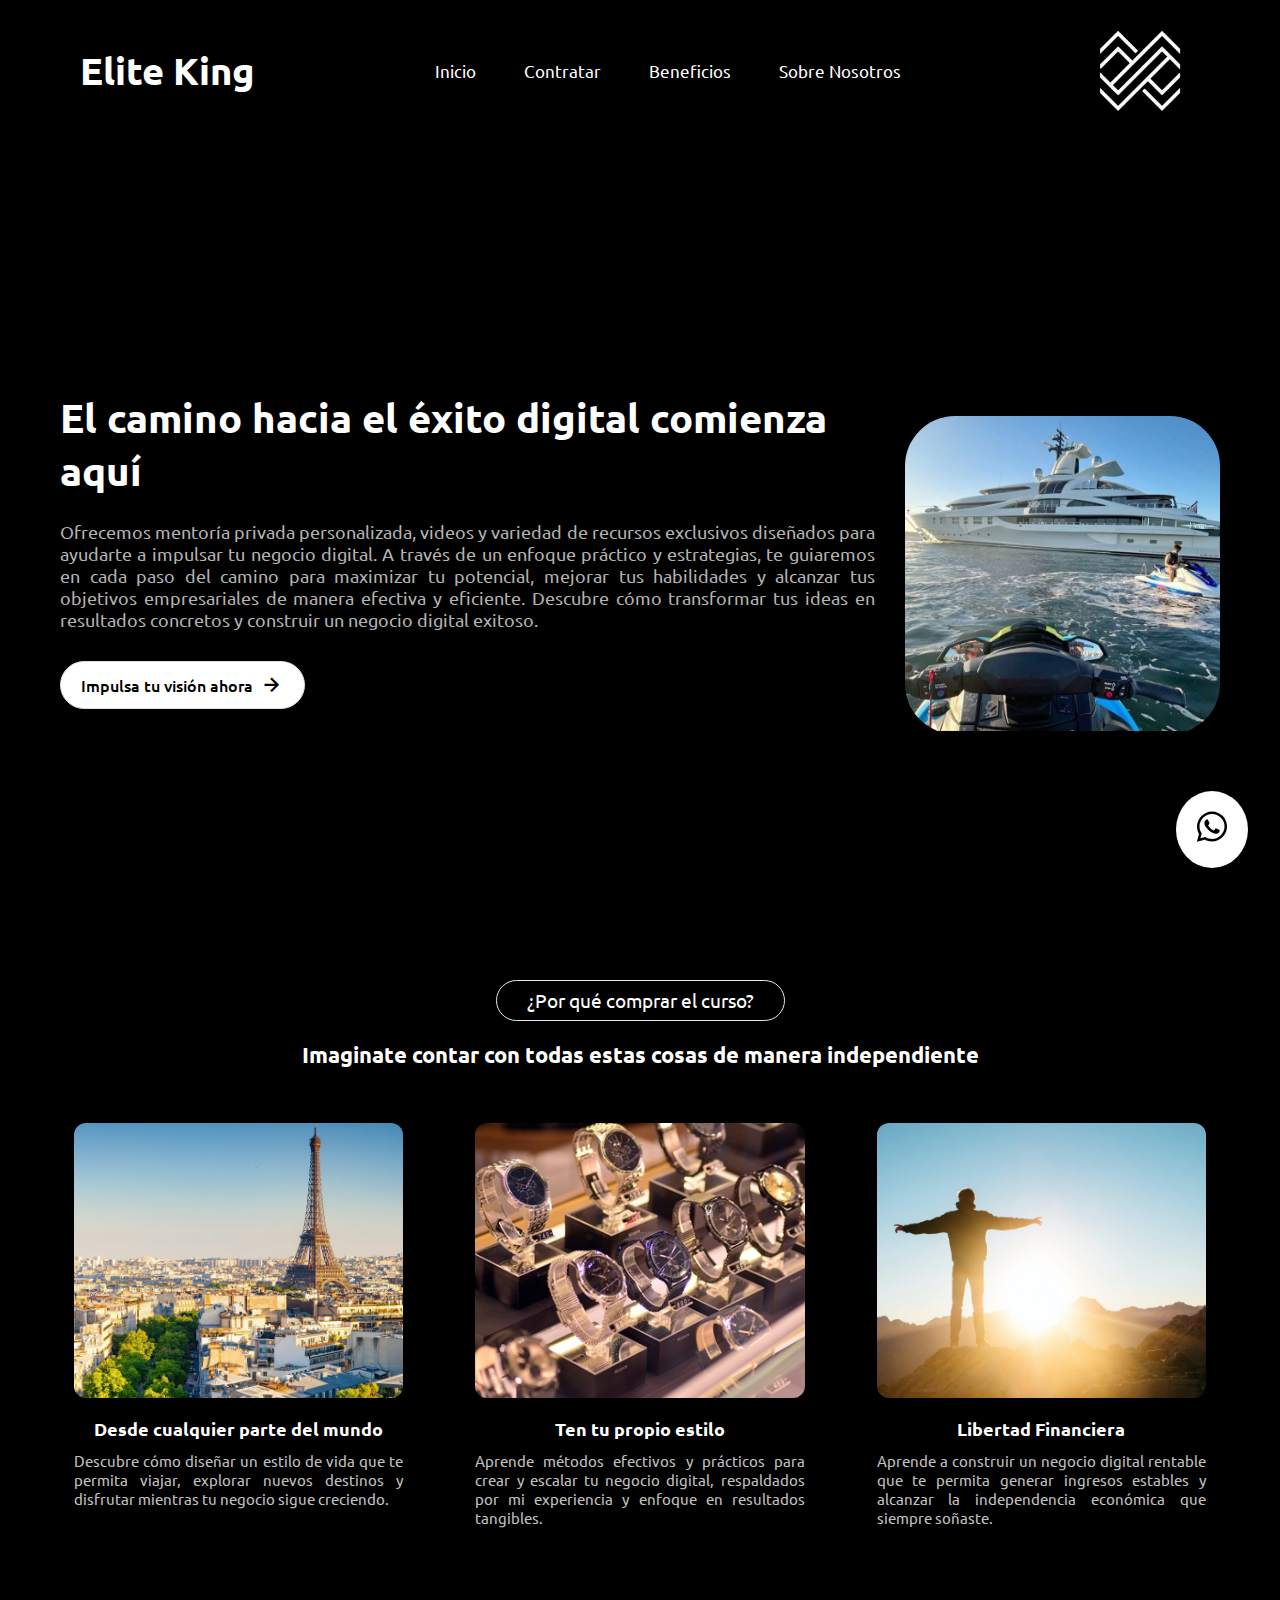
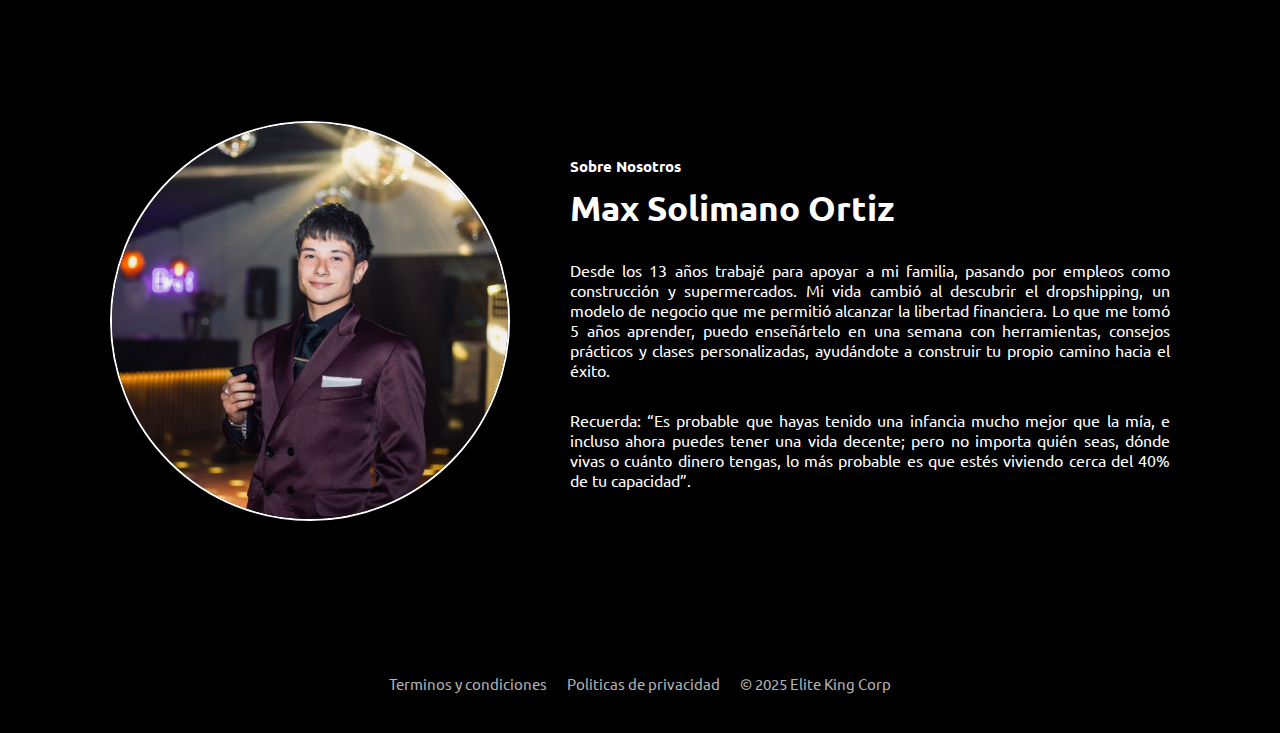
<file: index.html>
<!DOCTYPE html>
<html lang="en">
<head>
    <meta charset="UTF-8">
    <meta name="author" content="Gustavo González">
    <meta name="keywords" content="elite king, mentorias, negocios digitales, negocios, servicio de mentorias">
    <meta name="description" content="Impulsa tu negocio digital con mentoría personalizada y recursos exclusivos. A través de estrategias claras y efectivas, te ayudamos a convertir tu visión en resultados tangibles, brindándote el acompañamiento que necesitas para avanzar con confianza y alcanzar el éxito.">
    <meta name="viewport" content="width=device-width, initial-scale=1.0">
    <link rel="stylesheet" href="style.css">
    <link rel="icon" type="image/x-icon" href="favicon.ico">
    <link href='https://unpkg.com/boxicons@2.1.4/css/boxicons.min.css' rel='stylesheet'>
    <title>Elite King - Inicio</title>
</head>
<body>
    
    <nav>
        <a href="" class="logo">Elite King</a>
        <div class="links">
            <ul class="nav-links">
            <li class="link"><a href="#">Inicio</a></li>
            <li id="link1" class="link"><a href="#">Contratar</a></li>
            <li id="link2" class="link"><a href="#">Beneficios</a></li>
            <li id="link3" class="link"><a href="#">Sobre Nosotros</a></li>
        </ul>
        </div>
        <div class="nav-logo">
            <a href="#">
                <img src="logo.jpg" alt="logo_empresa">
            </a>
        </div>
    </nav>
    <div class="hero">
        <div class="left-section">
            <div class="top">
                <h2>El camino hacia el éxito digital comienza aquí</h2>
                <p>
                    Ofrecemos mentoría privada personalizada, videos y variedad de recursos exclusivos diseñados para ayudarte a impulsar tu negocio digital. A través de un enfoque práctico y estrategias, te guiaremos en cada paso del camino para maximizar tu potencial, mejorar tus habilidades y alcanzar tus objetivos empresariales de manera efectiva y eficiente. Descubre cómo transformar tus ideas en resultados concretos y construir un negocio digital exitoso.
                </p>
                <div class="buttons">
                    <button id="checkout-btn"><a href="mentorias.html">Impulsa tu visión ahora</a><i class='bx bx-right-arrow-alt'></i></button>
                </div>
            </div>
        </div>
        <div class="slider-box">
    <ul>
    <li>
        <img src="1.jpeg" alt="imagen_viaje_1">
    </li>
    <li>
        <img src="2.jpeg" alt="imagen_viaje_2">
    </li>
    <li>
        <img src="3.jpeg" alt="imagen_viaje_3">
    </li>
    <li>
        <img src="4.jpeg" alt="imagen_viaje_4">
    </li>
    <li>
        <img src="5.jpeg" alt="imagen_viaje_5">
    </li>
    </ul>
</div>
    </div>
    <div class="about">
        <p>¿Por qué comprar el curso?</p>
        <h2>Imaginate contar con todas estas cosas de manera independiente</h2>
        <div class="items">
            <div class="item">
                <div class="inner">
                    <img src="item-1.jpg" alt="imagen_viaje_paris">
                    <a href="#">Desde cualquier parte del mundo</a>
                    <p>Descubre cómo diseñar un estilo de vida que te permita viajar, explorar nuevos destinos y disfrutar mientras tu negocio sigue creciendo.</p>
                </div>
            </div>
            <div class="item">
                <div class="inner">
                    <img src="item-2.jpg" alt="imagen_relojes"> 
                    <a href="#">Ten tu propio estilo</a>
                    <p>Aprende métodos efectivos y prácticos para crear y escalar tu negocio digital, respaldados por mi experiencia y enfoque en resultados tangibles.</p>
                </div>
            </div>
            <div class="item">
                <div class="inner">
                    <img src="item-3.jpg" alt="imagen_libertad">
                    <a href="#">Libertad Financiera</a>
                    <p>Aprende a construir un negocio digital rentable que te permita generar ingresos estables y alcanzar la independencia económica que siempre soñaste. </p>
                </div>
            </div>
        </div>
    </div>
    <div class="about1" id="about1">
        <div class="left">
            <img src="foto1.jpeg" alt="imagen_dueño">
        </div>
        <div class="right">
            <h5 class="sobre_nosotros">Sobre Nosotros</h5>
            <h3> Max Solimano Ortiz</h3>
            <p>
                Desde los 13 años trabajé para apoyar a mi familia, pasando por empleos como construcción y supermercados. Mi vida cambió al descubrir el dropshipping, un modelo de negocio que me permitió alcanzar la libertad financiera. Lo que me tomó 5 años aprender, puedo enseñártelo en una semana con herramientas, consejos prácticos y clases personalizadas, ayudándote a construir tu propio camino hacia el éxito.
            </p>
            <p>
                Recuerda: “Es probable que hayas tenido una infancia mucho mejor que la mía, e incluso ahora puedes tener una vida decente; pero no importa quién seas, dónde vivas o cuánto dinero tengas, lo más probable es que estés viviendo cerca del 40% de tu capacidad”.
            </p>
        </div>
    </div>
    <footer class="footer">
        <p>Terminos y condiciones</p>
        <p>Politicas de privacidad</p>
        <p>© 2025 Elite King Corp</p>
    </footer>
    <button class="contact-fab">
        <a href="https://api.whatsapp.com/message/ZVKKFSBIBRFNC1?autoload=1&app_absent=0" target="_blank"><i class="bx bxl-whatsapp"></i></a>
    </button>
    <script src="script.js"></script>
</body>
</html>
</file>
<file: style.css>
@import url('https://fonts.googleapis.com/css2?family=Ubuntu:wght@300;400;500;700&display=swap');

*{
    margin: 0;
    padding: 0;
    box-sizing: border-box;
    font-family: 'Ubuntu', sans-serif;
}

a{
    text-decoration: none;
    color: #000;
}

img{
    object-fit: cover;
    width: 120px;
}

body{
    background-color: #000
}

nav{
    background-color: transparent;
    padding: 0 80px;
    display: flex;
    align-items: center;
    justify-content: space-between;
    height: 140px;
}

nav a.logo{
    font-size: 38px;
    color: #fff;
    font-weight: 600;
}


nav .links a:not(:last-child){
    margin-right: 20px;
}

.nav-links{
    list-style: none;
    display: flex;
    align-items: center;
    gap: 3rem;
}

.link a{
    font-size: 17px;
    position: relative;
    padding-bottom: 0.75rem;
    color: #fff;
}

.link a::after{
    content: "";
    position: absolute;
    height: 2px;
    width: 0;
    bottom: 0;
    left: 0;
    background-color: #ffffff;
    transition:  all 0.3s ease;
}

.link a:hover::after{
    width: 70%;
}

.hero{
    margin-top: 0px;
    height: calc(100vh - 80px);
    padding: 0 60px;
    display: flex;
    align-items: center;
    justify-content: space-between;
    gap: 30px;
}

.slider-box{
    width: 1400px;
    border-radius: 50px;
    height: auto;
    margin: 50px auto 0;
    overflow: hidden;
}

.slider-box ul{
    display: flex;
    padding: 0;
    width: 500%;

    animation: slide 20s infinite alternate ease-in-out;
}

.slider-box li{
    list-style: none;
    width: 100%;
}

.slider-box img{
    width: 100%;
}

@keyframes slide{
    0%{margin-left: 0%;}
    20%{margin-left: 0%;}

    25%{margin-left: -100%;}
    45%{margin-left: -100%;}

    50%{margin-left: -200%;}
    70%{margin-left: -200%;}

    75%{margin-left: -300%;}
    90%{margin-left: -300%;}
}


.hero .left-section{
    display: flex;
    flex-direction: column;
    gap: 100px;
}

.hero .left-section .top h2{
    color: #fff;
    font-size: 40px;
    margin-bottom: 24px;
}

.hero .left-section .top p{
    color: #b4b3b3;
    font-size: 18px;
    margin-bottom: 30px;
    text-align: justify;
}

.hero .left-section .top .buttons{
    display: flex;
    gap: 8px;
}

.hero .left-section .top .buttons button,
.projects .inner > button,
.contact .items .item button{
    font-size: 16px;
    border: none;
    padding: 10px 20px;
    background: #fff;
    border: 1px solid #dedede;
    border-radius: 30px;
    display: flex;
    align-items: center;
    justify-content: center;
    gap: 5px;
    font-weight: 500;
    transition: all 0.3s ease;
}

.hero .left-section .top .buttons button i{
    font-size: 26px;
}

.hero .left-section .top .buttons button.doc,
.contact .items .item button{
    background: #ffffff;
    color: #000;
}

.hero .left-section .top .buttons button.git:hover{
    background: #000;
    color: #fff;
    border-color: transparent;
}

.hero .left-section .bottom p{
    font-size: 14px;
    color: #606060;
    margin-bottom: 10px;
}

.hero .left-section .bottom .icons{
    margin-left: 10px;
    display: flex;
    align-items: center;
    gap: 10px;
    font-size: 20px;
    cursor: pointer;
    width: fit-content;
}

button{
    cursor: pointer;
}

.about{
    display: flex;
    align-items: center;
    justify-content: center;
    flex-direction: column;
    background: #000000;
    padding: 50px;
    padding-top: 20px;
}

.about > p{
    font-size: 19px;
    color: #ffffff;
    border: 1px solid #e8e8e8;
    padding: 7px 30px;
    border-radius: 50px;
    margin-bottom: 20px;
    background: #000000;
}

.about > h2{
    color: #fff;
    font-size: 22px;
    text-align: center;
    margin-bottom: 30px;
}

.about .items{
    display: flex;
    justify-content: center;
    gap: 24px;
}

.about .items .item{
    width: 40%;
    border-radius: 16px;
    padding: 0 0 10px;
}

.about .items .item .inner{
    background: #000000;
    padding: 24px;
    min-height: 365px;
}

.about .items .item .inner img{
    height: 275px;
    width: 100%;
    margin-bottom: 16px;
    border-radius: 12px;
}

.about .items .item .inner a{
    text-align: center;
    font-size: 18px;
    color: #ffffff;
    margin-bottom: 10px;
    display: block;
    font-weight: bold;
}

.about .items .item .inner p{
    text-align: justify;
    color: #c0c0c0;
    font-size: 15px;
}

.about1{
    padding: 110px;
    display: flex;
    align-items: center;
    gap: 60px;
}

.about1 .left img{
    border: 2px solid #ffffff;
    border-radius: 100%;
    width: 400px;

}

.about1 .right p{
    text-align: justify;
    font-size: 16px;
    margin-top: 30px;
}

h5,h3,p{
    color: #fff;
}

h5{
    padding-bottom: 10px;
    font-size: 15px;
}

h3{
    font-size: 35px;
}

footer{
    padding: 40px;
    display: flex;
    align-items: center;
    justify-content: center;
    gap: 20px;
}

footer p{
    font-size: 15px;
    color: #b1b1b1;
    transition: all 0.3s ease;
}

.contact-fab {
    position: fixed;
    bottom: 2rem;
    right: 2rem;
    background: #ffffff;
    color: #000000;
    border: none;
    padding: 1rem;
    font-size: 2rem;
    border-radius: 50%;
    cursor: pointer;
    box-shadow: 0 4px 6px rgba(0, 0, 0, 0.3);
    transition: transform 0.3s, background 0.3s;
}

.doc a{
    color: #000;
}

.contact-fab i{
    color: #000000;
    font-size: 40px;
}

.contact-fab i:hover{
    color: #fff;
}

.contact-fab:hover {
    background: #0a0a0a;
    transform: scale(1.1);
}

@media screen and (max-width: 1024px) {
    nav {
        padding: 0 40px;
    }

    nav a.logo {
        display: none;  /* Oculta el logo y el texto "Elite King" */
    }

    h2{
        margin-top: 10px;
    }

    .hero {
        flex-direction: column;
        text-align: center;
        padding: 0 30px;
    }

    .hero .left-section {
        gap: 50px;
    }

    .about1 {
        flex-direction: column;
        text-align: center;
        padding: 50px 30px;
    }

    .about1 .left img {
        width: 250px;
    }
}

@media screen and (max-width: 768px) {
    nav {
        flex-direction: column;
        align-items: center;
    }

    .nav-links {
        display: flex;
        gap: 1rem;
        align-items: center;
        width: 100%;
        justify-content: space-between;
    }

    .slider-box {
        width: 100%;
        border-radius: 20px;
    }

    .about .items {
        flex-direction: column;
        align-items: center;
    }

    .about .items .item {
        width: 90%;
    }

    .hero .left-section .top h2 {
        font-size: 32px;
    }

    .hero .left-section .top p {
        font-size: 16px;
    }

    .hero .left-section .top .buttons {
        flex-direction: column;
    }

    .about1 .left img {
        width: 200px;
    }

    .contact-fab {
        bottom: 1rem;
        right: 1rem;
        font-size: 1.5rem;
        padding: 0.75rem;
    }

    .footer{
        padding: 20px 40px 20px 40px;
    }
}

@media screen and (max-width: 480px) {
    nav {
        flex-direction: row;
        align-items: center;
        height: auto;
        justify-content: space-between;
        padding: 20px;
    }


    .nav-links {
        flex-direction: column;
        gap: 1rem;
    }

    .links{
        margin: auto;
        margin-right: 0;
        padding-right: 40px;
    }

    .nav-logo{
        margin: auto;
        margin-right: 0;
        margin-top: 0;
        margin-left: 20px;
    }

    .nav-links{
        margin: auto;
    }
    
    .nav-logo a img{
        width: 60px;
    }

    .hero {
        padding: 0 20px;
    }

    .hero .left-section .top h2 {
        font-size: 28px;
    }

    .hero .left-section .top p {
        font-size: 14px;
    }

    .about {
        padding: 30px 20px;
    }

    .about1 {
        padding: 30px 20px;
    }

    .about1 .left img {
        width: 150px;
    }

    footer {
        flex-direction: column;
        text-align: center;
    }
}
</file>
